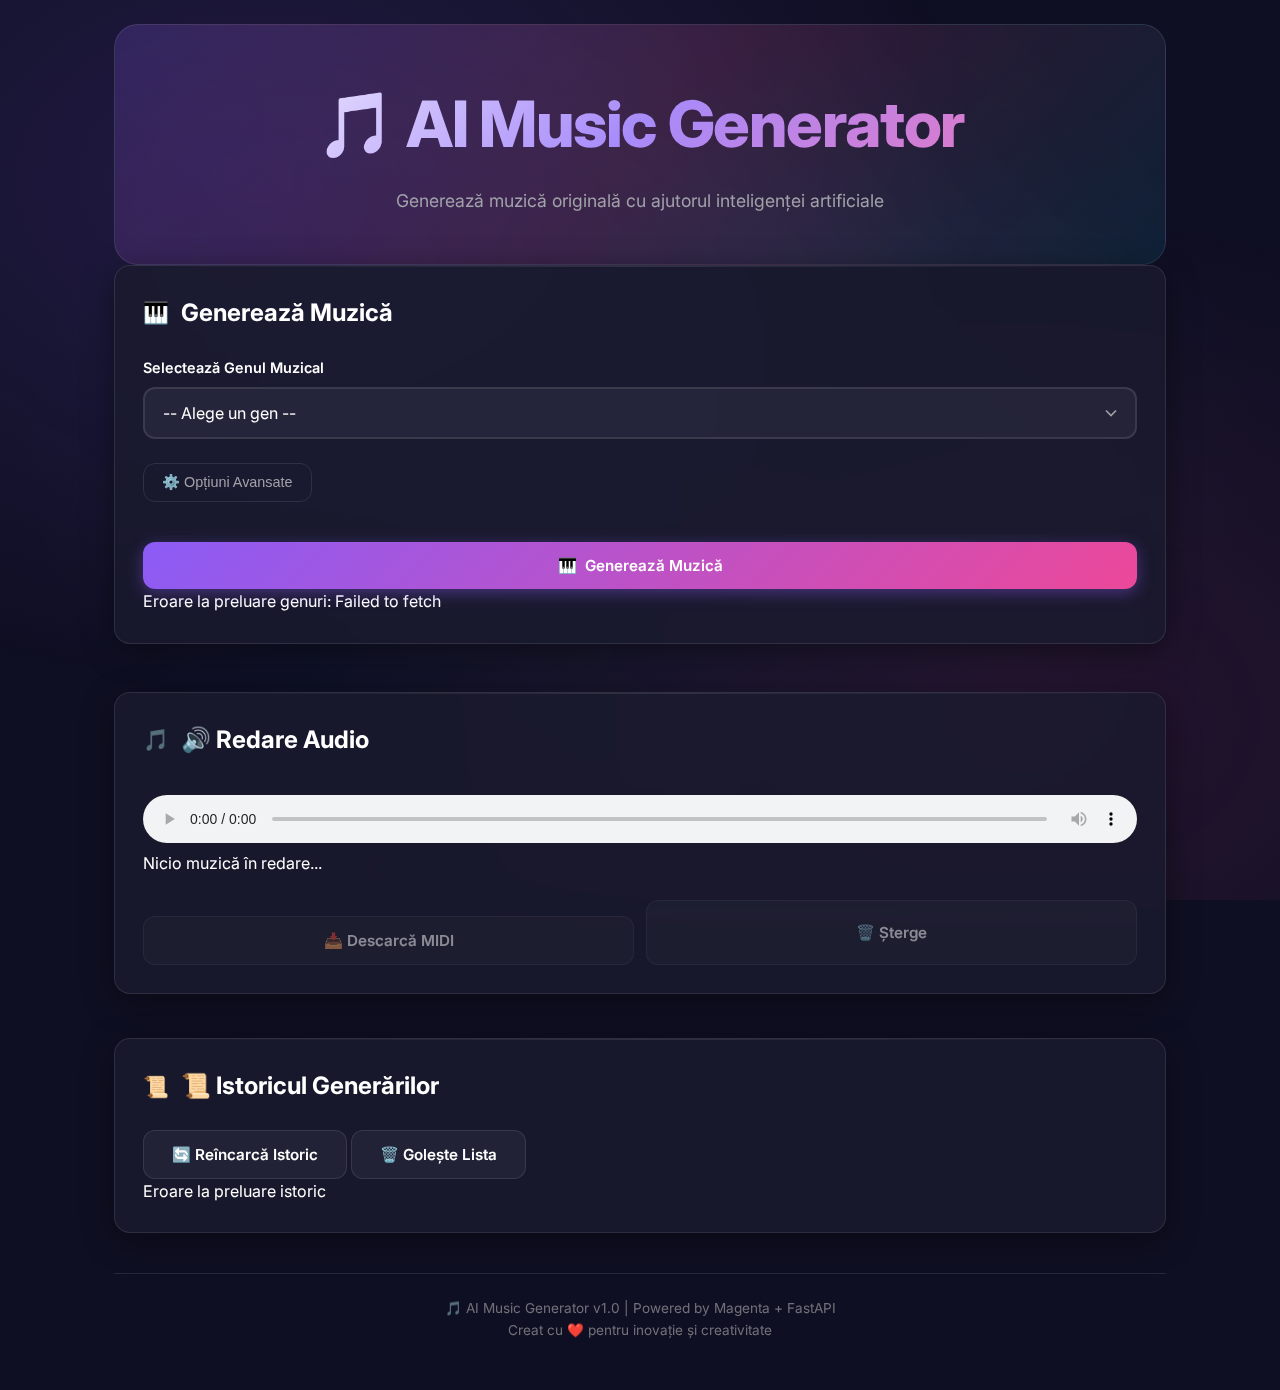
<file: frontend/index.html>
<!DOCTYPE html>
<html lang="ro">
<head>
    <meta charset="UTF-8">
    <meta name="viewport" content="width=device-width, initial-scale=1.0">
    <title>🎵 AI Music Generator - Generează Muzică cu AI</title>
    <link rel="stylesheet" href="style.css">
</head>
<body>
    <div class="container">
        <!-- Header -->
        <header class="header">
            <h1 class="title">🎵 AI Music Generator</h1>
            <p class="subtitle">Generează muzică originală cu ajutorul inteligenței artificiale</p>
        </header>

        <!-- Main Content -->
        <main class="main-content">
            <!-- Generator Section -->
            <section class="generator-section">
                <div class="card">
                    <h2>Generează Muzică</h2>
                    
                    <!-- Genre Selection -->
                    <div class="form-group">
                        <label for="genre">Selectează Genul Muzical</label>
                        <select id="genre" class="select-input">
                            <option value="">-- Alege un gen --</option>
                        </select>
                        <small id="genre-description" class="description"></small>
                    </div>

                    <!-- Advanced Options -->
                    <div class="advanced-options">
                        <button class="toggle-btn" onclick="toggleAdvanced()">⚙️ Opțiuni Avansate</button>
                        
                        <div id="advanced-panel" class="advanced-panel hidden">
                            <div class="form-group">
                                <label for="temperature">
                                    Creativitate (Temperature): <span id="temp-value">1.0</span>
                                </label>
                                <input 
                                    type="range" 
                                    id="temperature" 
                                    min="0" 
                                    max="2" 
                                    step="0.1" 
                                    value="1.0"
                                    oninput="updateTempValue(this.value)"
                                    class="slider"
                                >
                                <small>0.0 = Structurat | 2.0 = Chaotic</small>
                            </div>

                            <div class="form-group">
                                <label for="steps">
                                    Lungimea Melodiei (Steps): <span id="steps-value">256</span>
                                </label>
                                <input 
                                    type="range" 
                                    id="steps" 
                                    min="100" 
                                    max="500" 
                                    step="10" 
                                    value="256"
                                    oninput="updateStepsValue(this.value)"
                                    class="slider"
                                >
                                <small>100 = Scurt | 500 = Lung</small>
                            </div>

                            <div class="form-group">
                                <label for="seed-note">
                                    Nota Inițială MIDI (Seed): <span id="seed-value">60 (C4)</span>
                                </label>
                                <input 
                                    type="range" 
                                    id="seed-note" 
                                    min="0" 
                                    max="127" 
                                    value="60"
                                    oninput="updateSeedValue(this.value)"
                                    class="slider"
                                >
                                <small>Notă MIDI pentru start (0-127)</small>
                            </div>
                        </div>
                    </div>

                    <!-- Action Buttons -->
                    <div class="button-group">
                        <button id="generate-btn" class="btn btn-primary" onclick="generateMusic()">
                            <span class="btn-icon">🎹</span> Generează Muzică
                        </button>
                        <button id="stop-btn" class="btn btn-secondary hidden" onclick="stopGeneration()">
                            ⏹️ Anulează
                        </button>
                    </div>

                    <!-- Status Message -->
                    <div id="status" class="status-message"></div>
                </div>
            </section>

            <!-- Player Section -->
            <section class="player-section">
                <div class="card">
                    <h2>🔊 Redare Audio</h2>
                    <div class="player-container">
                        <audio id="player" controls class="audio-player"></audio>
                        <div class="player-info">
                            <p id="now-playing">Nicio muzică în redare...</p>
                        </div>
                    </div>
                    
                    <div class="button-group">
                        <button class="btn btn-secondary" onclick="downloadCurrentMusic()" id="download-btn" disabled>
                            📥 Descarcă MIDI
                        </button>
                        <button class="btn btn-secondary" onclick="deleteCurrentMusic()" id="delete-btn" disabled>
                            🗑️ Șterge
                        </button>
                    </div>
                </div>
            </section>

            <!-- History Section -->
            <section class="history-section">
                <div class="card">
                    <h2>📜 Istoricul Generărilor</h2>
                    <div class="history-controls">
                        <button class="btn btn-secondary" onclick="loadHistory()">
                            🔄 Reîncarcă Istoric
                        </button>
                        <button class="btn btn-secondary" onclick="clearHistoryUI()">
                            🗑️ Golește Lista
                        </button>
                    </div>
                    <div id="history-list" class="history-list">
                        <p class="empty-message">Nu există înregistrări în istoric. Generează o melodie!</p>
                    </div>
                </div>
            </section>

        </main>

        <!-- Footer -->
        <footer class="footer">
            <p>🎵 AI Music Generator v1.0 | Powered by Magenta + FastAPI</p>
            <p>Creat cu ❤️ pentru inovație și creativitate</p>
        </footer>
    </div>

    <script src="script.js"></script>
</body>
</html>
</file>
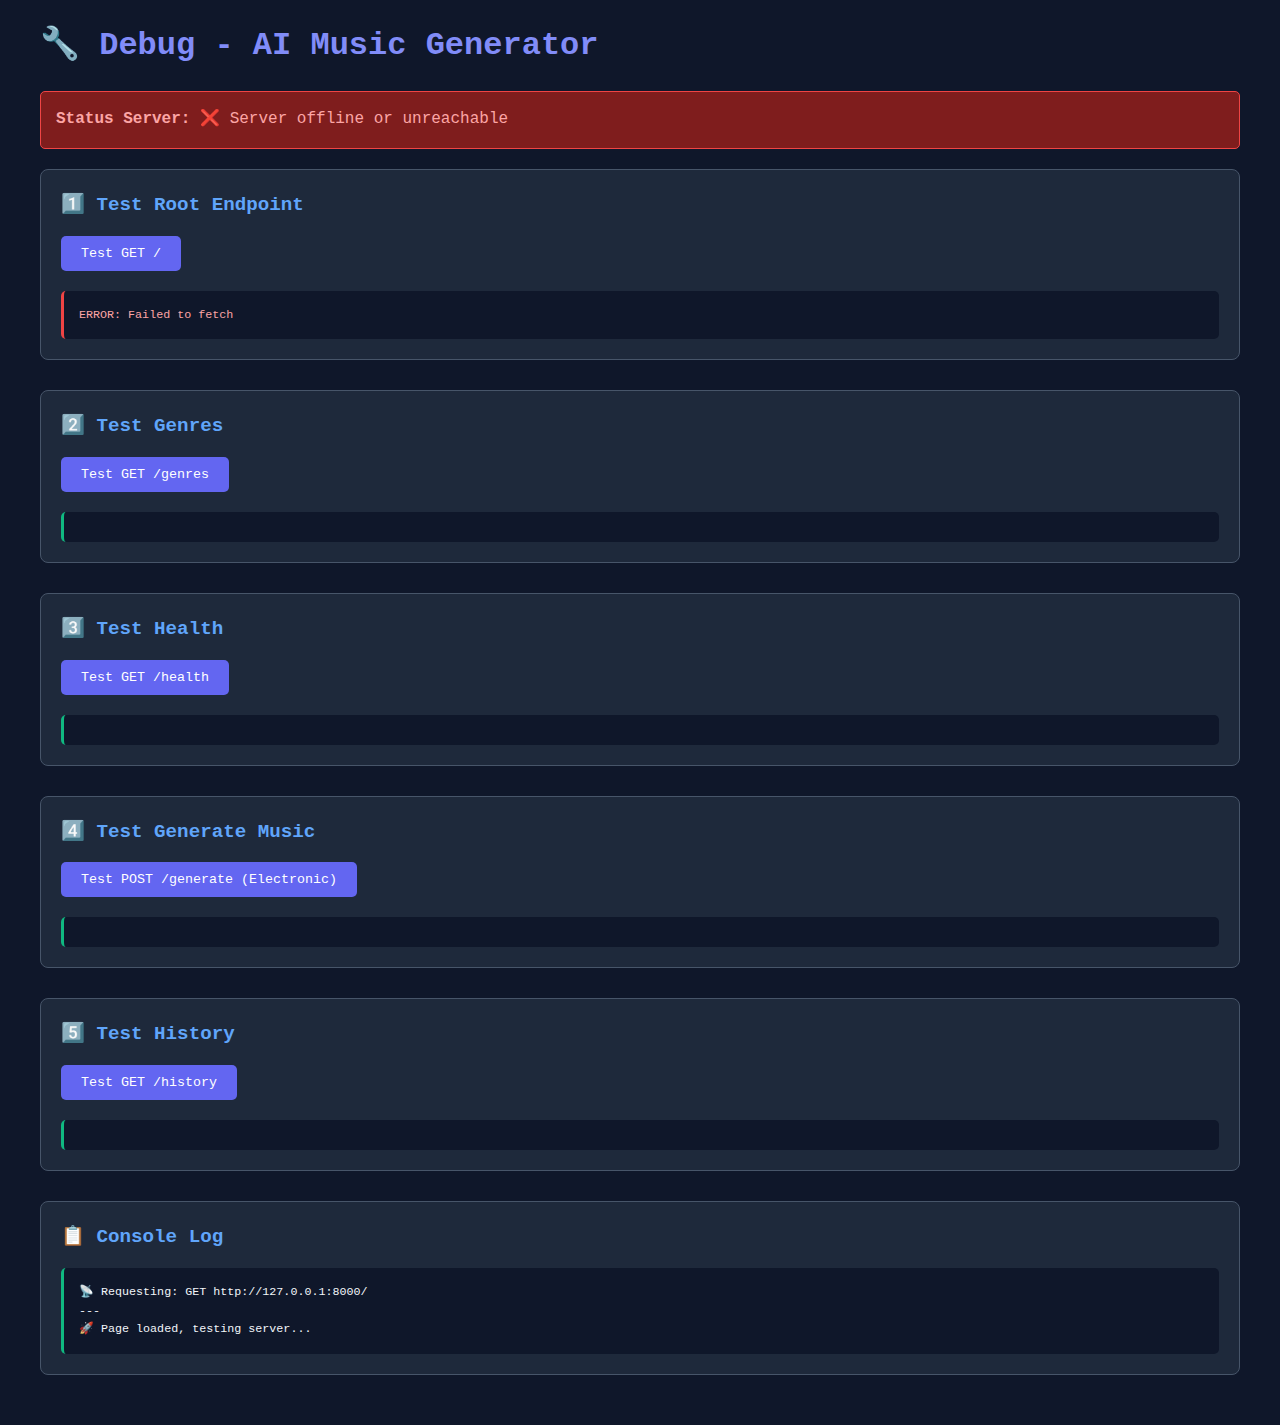
<file: frontend/debug.html>
<!DOCTYPE html>
<html lang="ro">
<head>
    <meta charset="UTF-8">
    <meta name="viewport" content="width=device-width, initial-scale=1.0">
    <title>Debug - AI Music Generator</title>
    <style>
        * { margin: 0; padding: 0; box-sizing: border-box; }
        body { 
            font-family: 'Courier New', monospace;
            background: #0f172a;
            color: #f1f5f9;
            padding: 20px;
            line-height: 1.6;
        }
        .container { max-width: 1200px; margin: 0 auto; }
        h1 { margin-bottom: 20px; color: #818cf8; }
        .test-section { margin-bottom: 30px; padding: 20px; background: #1e293b; border-radius: 8px; border: 1px solid #475569; }
        .test-section h2 { margin-bottom: 15px; color: #60a5fa; font-size: 1.2rem; }
        button { 
            padding: 10px 20px;
            margin-right: 10px;
            margin-bottom: 10px;
            background: #6366f1;
            color: white;
            border: none;
            border-radius: 5px;
            cursor: pointer;
            font-family: 'Courier New', monospace;
        }
        button:hover { background: #4f46e5; }
        .output { 
            background: #0f172a;
            padding: 15px;
            margin-top: 10px;
            border-radius: 5px;
            border-left: 3px solid #10b981;
            overflow-x: auto;
            max-height: 300px;
            overflow-y: auto;
        }
        .error { border-left-color: #ef4444; color: #fca5a5; }
        .loading { border-left-color: #f59e0b; color: #fcd34d; }
        pre { font-size: 0.9em; margin: 0; white-space: pre-wrap; word-wrap: break-word; }
        .status { margin-bottom: 20px; padding: 15px; border-radius: 5px; }
        .status.online { background: #064e3b; color: #10b981; border: 1px solid #10b981; }
        .status.offline { background: #7f1d1d; color: #fca5a5; border: 1px solid #ef4444; }
        code { background: #334155; padding: 2px 6px; border-radius: 3px; }
    </style>
</head>
<body>
    <div class="container">
        <h1>🔧 Debug - AI Music Generator</h1>
        
        <div id="status" class="status offline">
            <strong>Status Server:</strong> <span id="status-text">Verificare...</span>
        </div>

        <div class="test-section">
            <h2>1️⃣ Test Root Endpoint</h2>
            <button onclick="testRoot()">Test GET /</button>
            <div id="root-output" class="output"></div>
        </div>

        <div class="test-section">
            <h2>2️⃣ Test Genres</h2>
            <button onclick="testGenres()">Test GET /genres</button>
            <div id="genres-output" class="output"></div>
        </div>

        <div class="test-section">
            <h2>3️⃣ Test Health</h2>
            <button onclick="testHealth()">Test GET /health</button>
            <div id="health-output" class="output"></div>
        </div>

        <div class="test-section">
            <h2>4️⃣ Test Generate Music</h2>
            <button onclick="testGenerate()">Test POST /generate (Electronic)</button>
            <div id="generate-output" class="output"></div>
        </div>

        <div class="test-section">
            <h2>5️⃣ Test History</h2>
            <button onclick="testHistory()">Test GET /history</button>
            <div id="history-output" class="output"></div>
        </div>

        <div class="test-section">
            <h2>📋 Console Log</h2>
            <div id="console-log" class="output" style="max-height: 200px;">
                <em>Logs će se afișa aici...</em>
            </div>
        </div>
    </div>

    <script>
        const API_URL = "http://127.0.0.1:8000";
        let consoleLines = [];

        // Override console.log
        const originalLog = console.log;
        console.log = function(...args) {
            originalLog.apply(console, args);
            const message = args.map(arg => 
                typeof arg === 'object' ? JSON.stringify(arg, null, 2) : String(arg)
            ).join(' ');
            addConsoleLine(message);
        };

        function addConsoleLine(text) {
            consoleLines.unshift(text);
            if (consoleLines.length > 50) consoleLines.pop();
            const consoleLog = document.getElementById("console-log");
            if (consoleLog) {
                consoleLog.innerHTML = '<pre>' + consoleLines.join('\n---\n') + '</pre>';
            }
        }

        function showResult(elementId, data, isError = false) {
            const elem = document.getElementById(elementId);
            if (!elem) return;
            
            const json = typeof data === 'string' ? data : JSON.stringify(data, null, 2);
            elem.innerHTML = `<pre>${escapeHtml(json)}</pre>`;
            elem.className = 'output' + (isError ? ' error' : ' loading');
        }

        function escapeHtml(text) {
            const div = document.createElement('div');
            div.textContent = text;
            return div.innerHTML;
        }

        async function makeRequest(endpoint, method = "GET", body = null) {
            const elementId = getElementId(endpoint);
            const elem = document.getElementById(elementId);
            if (elem) elem.className = 'output loading';

            const fullUrl = `${API_URL}${endpoint}`;
            console.log(`📡 Requesting: ${method} ${fullUrl}`);

            try {
                const options = {
                    method: method,
                    headers: { "Content-Type": "application/json" }
                };
                
                if (body) {
                    options.body = JSON.stringify(body);
                    console.log(`Body:`, body);
                }
                
                const response = await fetch(fullUrl, options);
                const responseData = await response.json();

                console.log(`Response (${response.status}):`, responseData);
                
                if (!response.ok) {
                    throw new Error(`HTTP ${response.status}`);
                }

                showResult(elementId, responseData, false);
                updateServerStatus(true);
                return responseData;

            } catch (error) {
                console.error(`❌ Error:`, error.message);
                showResult(elementId, `ERROR: ${error.message}`, true);
                updateServerStatus(false);
            }
        }

        function getElementId(endpoint) {
            if (endpoint === '/') return 'root-output';
            if (endpoint === '/genres') return 'genres-output';
            if (endpoint === '/health') return 'health-output';
            if (endpoint === '/history') return 'history-output';
            return 'generate-output';
        }

        async function testRoot() { await makeRequest('/'); }
        async function testGenres() { await makeRequest('/genres'); }
        async function testHealth() { await makeRequest('/health'); }
        async function testHistory() { await makeRequest('/history'); }
        async function testGenerate() { 
            await makeRequest('/generate', 'POST', {
                genre: 'electronic',
                temperature: 1.0,
                steps: 256,
                seed_note: 60
            }); 
        }

        function updateServerStatus(online) {
            const status = document.getElementById('status');
            const statusText = document.getElementById('status-text');
            if (online) {
                status.className = 'status online';
                statusText.textContent = '✅ Server online';
            } else {
                status.className = 'status offline';
                statusText.textContent = '❌ Server offline or unreachable';
            }
        }

        // Check server on load
        window.addEventListener('load', async () => {
            console.log('🚀 Page loaded, testing server...');
            await makeRequest('/');
        });
    </script>
</body>
</html>
</file>
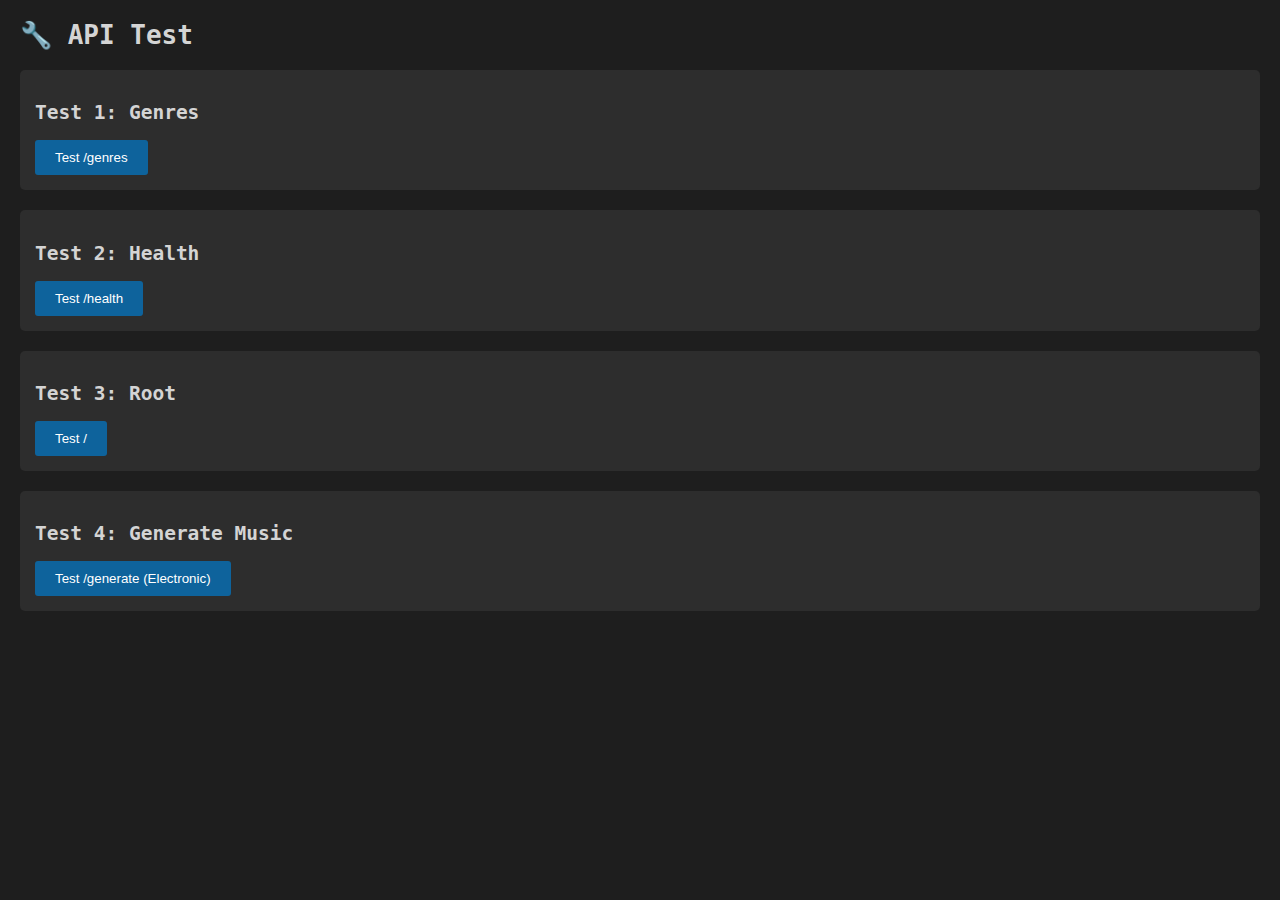
<file: frontend/test.html>
<!DOCTYPE html>
<html>
<head>
    <title>API Test</title>
    <style>
        body { font-family: monospace; margin: 20px; background: #1e1e1e; color: #d4d4d4; }
        .test { margin: 20px 0; padding: 15px; background: #2d2d2d; border-radius: 5px; }
        button { padding: 10px 20px; background: #0e639c; color: white; border: none; cursor: pointer; border-radius: 3px; }
        .success { color: #4ec9b0; }
        .error { color: #f48771; }
        pre { background: #1e1e1e; padding: 10px; overflow: auto; }
    </style>
</head>
<body>
    <h1>🔧 API Test</h1>
    
    <div class="test">
        <h2>Test 1: Genres</h2>
        <button onclick="testGenres()">Test /genres</button>
        <div id="genres-result"></div>
    </div>

    <div class="test">
        <h2>Test 2: Health</h2>
        <button onclick="testHealth()">Test /health</button>
        <div id="health-result"></div>
    </div>

    <div class="test">
        <h2>Test 3: Root</h2>
        <button onclick="testRoot()">Test /</button>
        <div id="root-result"></div>
    </div>

    <div class="test">
        <h2>Test 4: Generate Music</h2>
        <button onclick="testGenerate()">Test /generate (Electronic)</button>
        <div id="generate-result"></div>
    </div>

    <script>
        const API_URL = "http://127.0.0.1:8000";

        async function makeRequest(endpoint, method = "GET", body = null) {
            try {
                const options = {
                    method: method,
                    headers: {
                        "Content-Type": "application/json",
                    }
                };
                
                if (body) options.body = JSON.stringify(body);
                
                console.log(`Requesting: ${API_URL}${endpoint}`);
                const response = await fetch(`${API_URL}${endpoint}`, options);
                
                if (!response.ok) {
                    throw new Error(`HTTP ${response.status}: ${response.statusText}`);
                }
                
                const data = await response.json();
                return { success: true, data };
                
            } catch (error) {
                console.error(error);
                return { success: false, error: error.message };
            }
        }

        async function testGenres() {
            const result = await makeRequest("/genres");
            displayResult("genres-result", result);
        }

        async function testHealth() {
            const result = await makeRequest("/health");
            displayResult("health-result", result);
        }

        async function testRoot() {
            const result = await makeRequest("/");
            displayResult("root-result", result);
        }

        async function testGenerate() {
            const result = await makeRequest("/generate", "POST", {
                genre: "electronic",
                temperature: 1.0,
                steps: 256,
                seed_note: 60
            });
            displayResult("generate-result", result);
        }

        function displayResult(elementId, result) {
            const elem = document.getElementById(elementId);
            if (result.success) {
                elem.innerHTML = `<p class="success">✅ Success</p><pre>${JSON.stringify(result.data, null, 2)}</pre>`;
            } else {
                elem.innerHTML = `<p class="error">❌ Error: ${result.error}</p>`;
            }
        }
    </script>
</body>
</html>
</file>
<file: frontend/style.css>
/* ============================================
   AI Music Generator - Lovable Modern Design
   Glassmorphism + Gradients + Smooth Animations
   ============================================ */

@import url('https://fonts.googleapis.com/css2?family=Inter:wght@300;400;500;600;700;800&display=swap');

:root {
    --primary: #8B5CF6;
    --primary-hover: #7C3AED;
    --primary-light: #A78BFA;
    --primary-glow: rgba(139, 92, 246, 0.4);
    --secondary: #EC4899;
    --secondary-light: #F472B6;
    --accent: #06B6D4;
    --accent-light: #22D3EE;
    --success: #10B981;
    --success-light: #34D399;
    --warning: #F59E0B;
    --danger: #EF4444;
    --bg-primary: #0F0F23;
    --bg-secondary: #1A1A2E;
    --bg-card: rgba(26, 26, 46, 0.8);
    --bg-glass: rgba(255, 255, 255, 0.05);
    --text-primary: #FFFFFF;
    --text-secondary: #A1A1AA;
    --text-muted: #71717A;
    --border: rgba(255, 255, 255, 0.1);
    --border-hover: rgba(139, 92, 246, 0.5);
    --shadow-md: 0 8px 32px rgba(0, 0, 0, 0.4);
    --shadow-lg: 0 16px 64px rgba(0, 0, 0, 0.5);
    --shadow-glow: 0 0 40px var(--primary-glow);
    --radius-sm: 8px;
    --radius-md: 12px;
    --radius-lg: 16px;
    --radius-xl: 24px;
    --transition-fast: 150ms ease;
    --transition: 300ms cubic-bezier(0.4, 0, 0.2, 1);
    --transition-slow: 500ms cubic-bezier(0.4, 0, 0.2, 1);
}

*, *::before, *::after { margin: 0; padding: 0; box-sizing: border-box; }

html { scroll-behavior: smooth; font-size: 16px; }

body {
    font-family: 'Inter', -apple-system, BlinkMacSystemFont, 'Segoe UI', sans-serif;
    background: var(--bg-primary);
    color: var(--text-primary);
    line-height: 1.6;
    min-height: 100vh;
    overflow-x: hidden;
    -webkit-font-smoothing: antialiased;
}

body::before {
    content: '';
    position: fixed;
    top: 0; left: 0; width: 100%; height: 100%;
    background: 
        radial-gradient(ellipse at 20% 20%, rgba(139, 92, 246, 0.15) 0%, transparent 50%),
        radial-gradient(ellipse at 80% 80%, rgba(236, 72, 153, 0.1) 0%, transparent 50%),
        radial-gradient(ellipse at 50% 50%, rgba(6, 182, 212, 0.05) 0%, transparent 70%);
    pointer-events: none;
    z-index: -1;
    animation: bgPulse 15s ease-in-out infinite alternate;
}

@keyframes bgPulse {
    0% { opacity: 1; transform: scale(1); }
    100% { opacity: 0.8; transform: scale(1.1); }
}

.container { max-width: 1100px; margin: 0 auto; padding: 24px; }

.main-content { display: flex; flex-direction: column; gap: 24px; margin-bottom: 32px; }

.header {
    text-align: center;
    padding: 48px 32px;
    background: linear-gradient(135deg, rgba(139, 92, 246, 0.2) 0%, rgba(236, 72, 153, 0.15) 50%, rgba(6, 182, 212, 0.1) 100%);
    border-radius: var(--radius-xl);
    border: 1px solid var(--border);
    backdrop-filter: blur(20px);
    position: relative;
    overflow: hidden;
    animation: fadeInDown 0.6s ease-out;
}

.header::before {
    content: '';
    position: absolute;
    top: -50%; left: -50%; width: 200%; height: 200%;
    background: linear-gradient(45deg, transparent 30%, rgba(255, 255, 255, 0.03) 50%, transparent 70%);
    animation: shimmer 8s linear infinite;
}

@keyframes shimmer {
    0% { transform: translateX(-100%) rotate(45deg); }
    100% { transform: translateX(100%) rotate(45deg); }
}

.title {
    font-size: clamp(2.5rem, 6vw, 4rem);
    font-weight: 800;
    background: linear-gradient(135deg, #fff 0%, var(--primary-light) 50%, var(--secondary-light) 100%);
    -webkit-background-clip: text;
    -webkit-text-fill-color: transparent;
    background-clip: text;
    letter-spacing: -0.02em;
    margin-bottom: 12px;
    position: relative;
    z-index: 1;
}

.subtitle {
    font-size: 1.1rem;
    color: var(--text-secondary);
    font-weight: 400;
    max-width: 500px;
    margin: 0 auto;
    position: relative;
    z-index: 1;
}

.card {
    background: var(--bg-card);
    border-radius: var(--radius-lg);
    padding: 28px;
    border: 1px solid var(--border);
    backdrop-filter: blur(16px);
    box-shadow: var(--shadow-md);
    transition: var(--transition);
    animation: fadeInUp 0.5s ease-out;
    position: relative;
    overflow: hidden;
}

.card::before {
    content: '';
    position: absolute;
    top: 0; left: 0; right: 0; height: 1px;
    background: linear-gradient(90deg, transparent, rgba(255, 255, 255, 0.1), transparent);
}

.card:hover {
    border-color: var(--border-hover);
    box-shadow: var(--shadow-lg), var(--shadow-glow);
    transform: translateY(-4px);
}

.card h2 {
    font-size: 1.5rem;
    font-weight: 700;
    margin-bottom: 24px;
    color: var(--text-primary);
    display: flex;
    align-items: center;
    gap: 12px;
}

.card h2::before { content: '🎵'; font-size: 1.3rem; }
.generator-section .card h2::before { content: '🎹'; }
.history-section .card h2::before { content: '📜'; }

.form-group { margin-bottom: 24px; }

label {
    display: block;
    margin-bottom: 8px;
    font-weight: 600;
    font-size: 0.9rem;
    color: var(--text-primary);
}

label span { color: var(--primary-light); font-weight: 700; }

.select-input {
    width: 100%;
    padding: 14px 18px;
    padding-right: 48px;
    border: 2px solid var(--border);
    border-radius: var(--radius-md);
    background: var(--bg-glass);
    color: var(--text-primary);
    font-size: 1rem;
    font-family: inherit;
    cursor: pointer;
    transition: var(--transition);
    appearance: none;
    background-image: url("data:image/svg+xml,%3Csvg xmlns='http://www.w3.org/2000/svg' width='24' height='24' viewBox='0 0 24 24' fill='none' stroke='%23A1A1AA' stroke-width='2'%3E%3Cpolyline points='6 9 12 15 18 9'%3E%3C/polyline%3E%3C/svg%3E");
    background-repeat: no-repeat;
    background-position: right 14px center;
    background-size: 20px;
}

.select-input:hover { border-color: var(--primary); background-color: rgba(139, 92, 246, 0.05); }
.select-input:focus { outline: none; border-color: var(--primary); box-shadow: 0 0 0 4px var(--primary-glow); }
.select-input option { background: var(--bg-secondary); color: var(--text-primary); }

input[type="range"], .slider {
    width: 100%;
    height: 6px;
    border-radius: 3px;
    background: var(--bg-glass);
    border: none;
    outline: none;
    cursor: pointer;
    -webkit-appearance: none;
    margin: 10px 0;
}

input[type="range"]::-webkit-slider-thumb, .slider::-webkit-slider-thumb {
    -webkit-appearance: none;
    width: 20px; height: 20px;
    border-radius: 50%;
    background: linear-gradient(135deg, var(--primary), var(--secondary));
    cursor: pointer;
    box-shadow: 0 2px 8px var(--primary-glow);
    transition: var(--transition-fast);
}

input[type="range"]::-webkit-slider-thumb:hover { transform: scale(1.2); box-shadow: 0 4px 16px var(--primary-glow); }

input[type="number"] {
    width: 100%;
    padding: 14px 18px;
    border: 2px solid var(--border);
    border-radius: var(--radius-md);
    background: var(--bg-glass);
    color: var(--text-primary);
    font-size: 1rem;
    font-family: inherit;
    transition: var(--transition);
}

input[type="number"]:hover { border-color: var(--primary); }
input[type="number"]:focus { outline: none; border-color: var(--primary); box-shadow: 0 0 0 4px var(--primary-glow); }

.description, small { display: block; margin-top: 8px; color: var(--text-muted); font-size: 0.85rem; }

.advanced-options { margin-bottom: 24px; }

.toggle-btn {
    display: inline-flex;
    align-items: center;
    gap: 8px;
    background: transparent;
    border: 1px solid var(--border);
    color: var(--text-secondary);
    padding: 10px 18px;
    border-radius: var(--radius-md);
    cursor: pointer;
    font-weight: 500;
    font-size: 0.9rem;
    transition: var(--transition);
    margin-bottom: 16px;
}

.toggle-btn:hover { border-color: var(--primary); color: var(--primary-light); background: rgba(139, 92, 246, 0.1); }

.advanced-panel {
    background: rgba(139, 92, 246, 0.05);
    border: 1px solid rgba(139, 92, 246, 0.2);
    border-radius: var(--radius-md);
    padding: 20px;
    transition: var(--transition);
    animation: fadeIn 0.3s ease;
}

.advanced-panel.hidden { display: none; }

.button-group { display: flex; gap: 12px; margin-top: 24px; flex-wrap: wrap; }

.btn {
    padding: 14px 28px;
    border: none;
    border-radius: var(--radius-md);
    font-size: 0.95rem;
    font-weight: 600;
    font-family: inherit;
    cursor: pointer;
    transition: var(--transition);
    display: inline-flex;
    align-items: center;
    justify-content: center;
    gap: 8px;
    flex: 1;
    min-width: 140px;
    position: relative;
    overflow: hidden;
}

.btn::before {
    content: '';
    position: absolute;
    top: 0; left: -100%; width: 100%; height: 100%;
    background: linear-gradient(90deg, transparent, rgba(255, 255, 255, 0.2), transparent);
    transition: var(--transition-slow);
}

.btn:hover::before { left: 100%; }

.btn-primary {
    background: linear-gradient(135deg, var(--primary), var(--secondary));
    color: white;
    box-shadow: 0 4px 16px var(--primary-glow);
}

.btn-primary:hover:not(:disabled) { transform: translateY(-2px); box-shadow: 0 8px 24px var(--primary-glow); }
.btn-primary:active:not(:disabled) { transform: translateY(0); }

.btn-secondary {
    background: var(--bg-glass);
    color: var(--text-primary);
    border: 1px solid var(--border);
}

.btn-secondary:hover:not(:disabled) { border-color: var(--primary); background: rgba(139, 92, 246, 0.1); color: var(--primary-light); }

.btn-danger { background: linear-gradient(135deg, var(--danger), #DC2626); color: white; }
.btn-danger:hover:not(:disabled) { transform: translateY(-2px); box-shadow: 0 8px 24px rgba(239, 68, 68, 0.4); }

.btn-success { background: linear-gradient(135deg, var(--success), #059669); color: white; }
.btn-success:hover:not(:disabled) { transform: translateY(-2px); box-shadow: 0 8px 24px rgba(16, 185, 129, 0.4); }

.btn-small { padding: 8px 16px; font-size: 0.85rem; min-width: auto; }
.btn:disabled { opacity: 0.5; cursor: not-allowed; transform: none !important; }

.status, #status-message {
    padding: 16px 20px;
    border-radius: var(--radius-md);
    margin-bottom: 20px;
    display: flex;
    align-items: center;
    gap: 12px;
    font-weight: 500;
    animation: fadeIn 0.3s ease;
    backdrop-filter: blur(8px);
}

.status.hidden, #status-message.hidden { display: none; }
.status.info, #status-message.info { background: rgba(6, 182, 212, 0.15); border: 1px solid rgba(6, 182, 212, 0.3); color: var(--accent-light); }
.status.success, #status-message.success { background: rgba(16, 185, 129, 0.15); border: 1px solid rgba(16, 185, 129, 0.3); color: var(--success-light); }
.status.error, #status-message.error { background: rgba(239, 68, 68, 0.15); border: 1px solid rgba(239, 68, 68, 0.3); color: #FCA5A5; }
.status.warning, #status-message.warning { background: rgba(245, 158, 11, 0.15); border: 1px solid rgba(245, 158, 11, 0.3); color: #FCD34D; }

.player-section { margin-top: 24px; animation: fadeIn 0.4s ease; }

.player-card, #player-container {
    background: linear-gradient(135deg, rgba(139, 92, 246, 0.1), rgba(236, 72, 153, 0.05));
    border-radius: var(--radius-lg);
    padding: 24px;
    border: 1px solid rgba(139, 92, 246, 0.2);
}

#player-container.hidden { display: none; }
.player-info, #player-info { margin-bottom: 16px; }
.player-title { font-size: 1.1rem; font-weight: 600; color: var(--text-primary); margin-bottom: 4px; }
.player-meta { font-size: 0.85rem; color: var(--text-muted); }

audio, #audio-player { width: 100%; height: 48px; border-radius: var(--radius-md); outline: none; margin-top: 12px; }
#download-btn { margin-top: 16px; width: 100%; }

.history-section { margin-top: 20px; }

.history-list, #history-list {
    display: flex;
    flex-direction: column;
    gap: 12px;
    max-height: 400px;
    overflow-y: auto;
    padding-right: 8px;
}

.history-list::-webkit-scrollbar, #history-list::-webkit-scrollbar { width: 6px; }
.history-list::-webkit-scrollbar-track, #history-list::-webkit-scrollbar-track { background: var(--bg-glass); border-radius: 3px; }
.history-list::-webkit-scrollbar-thumb, #history-list::-webkit-scrollbar-thumb { background: var(--primary); border-radius: 3px; }

.history-item {
    display: flex;
    align-items: center;
    justify-content: space-between;
    padding: 14px 16px;
    background: var(--bg-glass);
    border-radius: var(--radius-md);
    border: 1px solid var(--border);
    transition: var(--transition);
}

.history-item:hover { border-color: var(--primary); background: rgba(139, 92, 246, 0.05); transform: translateX(4px); }

.history-info { display: flex; flex-direction: column; gap: 4px; }
.history-name { font-weight: 600; color: var(--text-primary); font-size: 0.95rem; }
.history-date { font-size: 0.8rem; color: var(--text-muted); }

.history-actions { display: flex; gap: 8px; }
.history-actions .btn { padding: 8px 14px; font-size: 0.85rem; min-width: auto; flex: none; }

.genre-tag {
    display: inline-flex;
    align-items: center;
    gap: 6px;
    padding: 6px 12px;
    background: linear-gradient(135deg, var(--primary), var(--secondary));
    border-radius: 20px;
    font-size: 0.8rem;
    font-weight: 600;
    color: white;
    text-transform: capitalize;
}

.loading { display: inline-flex; align-items: center; gap: 10px; }

.spinner {
    width: 20px; height: 20px;
    border: 2px solid rgba(255, 255, 255, 0.3);
    border-top-color: white;
    border-radius: 50%;
    animation: spin 0.8s linear infinite;
}

@keyframes spin { to { transform: rotate(360deg); } }

.generating { animation: pulse 2s ease-in-out infinite; }
@keyframes pulse { 0%, 100% { opacity: 1; } 50% { opacity: 0.6; } }

.progress-container { margin: 16px 0; }
.progress-bar { height: 6px; background: var(--bg-glass); border-radius: 3px; overflow: hidden; }

.progress-fill {
    height: 100%;
    background: linear-gradient(90deg, var(--primary), var(--secondary));
    border-radius: 3px;
    transition: width 0.3s ease;
    position: relative;
}

.progress-fill::after {
    content: '';
    position: absolute;
    top: 0; left: 0; right: 0; bottom: 0;
    background: linear-gradient(90deg, transparent, rgba(255, 255, 255, 0.3), transparent);
    animation: progressShimmer 1.5s ease-in-out infinite;
}

@keyframes progressShimmer { 0% { transform: translateX(-100%); } 100% { transform: translateX(100%); } }

.empty-state { text-align: center; padding: 40px 20px; color: var(--text-muted); }
.empty-state-icon { font-size: 3rem; margin-bottom: 16px; opacity: 0.5; }
.empty-state-text { font-size: 0.95rem; }

#server-status {
    display: inline-flex;
    align-items: center;
    gap: 8px;
    padding: 6px 14px;
    border-radius: 20px;
    font-size: 0.8rem;
    font-weight: 600;
    margin-top: 16px;
}

#server-status.online { background: rgba(16, 185, 129, 0.2); border: 1px solid rgba(16, 185, 129, 0.4); color: var(--success-light); }
#server-status.offline { background: rgba(239, 68, 68, 0.2); border: 1px solid rgba(239, 68, 68, 0.4); color: #FCA5A5; }

#server-status::before {
    content: '';
    width: 8px; height: 8px;
    border-radius: 50%;
    background: currentColor;
    animation: statusPulse 2s ease-in-out infinite;
}

@keyframes statusPulse { 0%, 100% { opacity: 1; transform: scale(1); } 50% { opacity: 0.5; transform: scale(0.8); } }

footer {
    text-align: center;
    padding: 24px;
    color: var(--text-muted);
    font-size: 0.85rem;
    border-top: 1px solid var(--border);
    margin-top: 40px;
}

footer a { color: var(--primary-light); text-decoration: none; transition: var(--transition-fast); }
footer a:hover { color: var(--primary); }

@keyframes fadeIn { from { opacity: 0; } to { opacity: 1; } }
@keyframes fadeInUp { from { opacity: 0; transform: translateY(20px); } to { opacity: 1; transform: translateY(0); } }
@keyframes fadeInDown { from { opacity: 0; transform: translateY(-20px); } to { opacity: 1; transform: translateY(0); } }

.history-item:nth-child(1) { animation: fadeInUp 0.3s ease 0.05s both; }
.history-item:nth-child(2) { animation: fadeInUp 0.3s ease 0.1s both; }
.history-item:nth-child(3) { animation: fadeInUp 0.3s ease 0.15s both; }
.history-item:nth-child(4) { animation: fadeInUp 0.3s ease 0.2s both; }
.history-item:nth-child(5) { animation: fadeInUp 0.3s ease 0.25s both; }

@media (max-width: 768px) {
    .container { padding: 16px; }
    .header { padding: 32px 20px; }
    .title { font-size: 2rem; }
    .subtitle { font-size: 0.95rem; }
    .card { padding: 20px; }
    .button-group { flex-direction: column; }
    .btn { width: 100%; justify-content: center; }
    .history-item { flex-direction: column; align-items: flex-start; gap: 12px; }
    .history-actions { width: 100%; }
    .history-actions .btn { flex: 1; }
}

@media (max-width: 480px) {
    html { font-size: 14px; }
    .header { padding: 24px 16px; border-radius: var(--radius-lg); }
    .card { border-radius: var(--radius-md); }
}

.hidden { display: none !important; }
.text-center { text-align: center; }
.text-muted { color: var(--text-muted); }
.mt-2 { margin-top: 8px; }
.mt-4 { margin-top: 16px; }
.mb-2 { margin-bottom: 8px; }
.mb-4 { margin-bottom: 16px; }

:focus-visible { outline: 2px solid var(--primary); outline-offset: 2px; }
::selection { background: var(--primary); color: white; }
</file>
